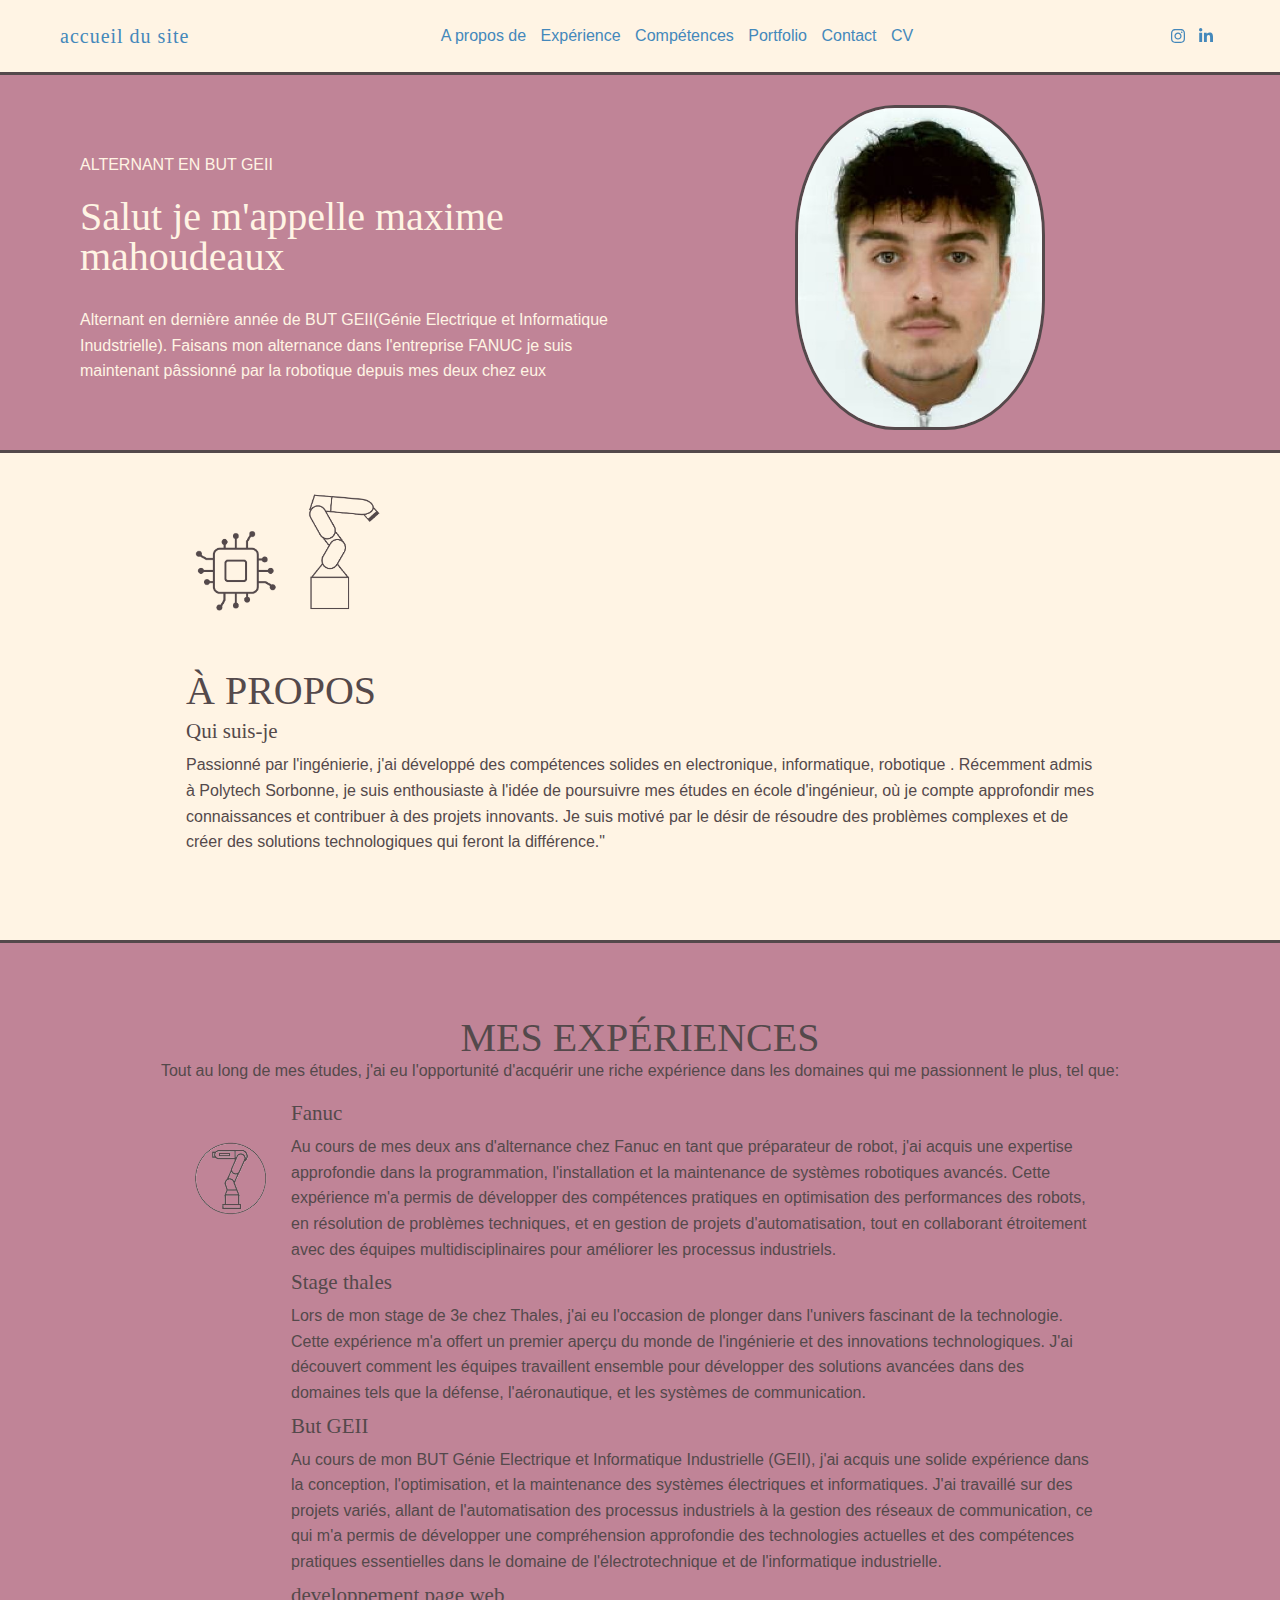
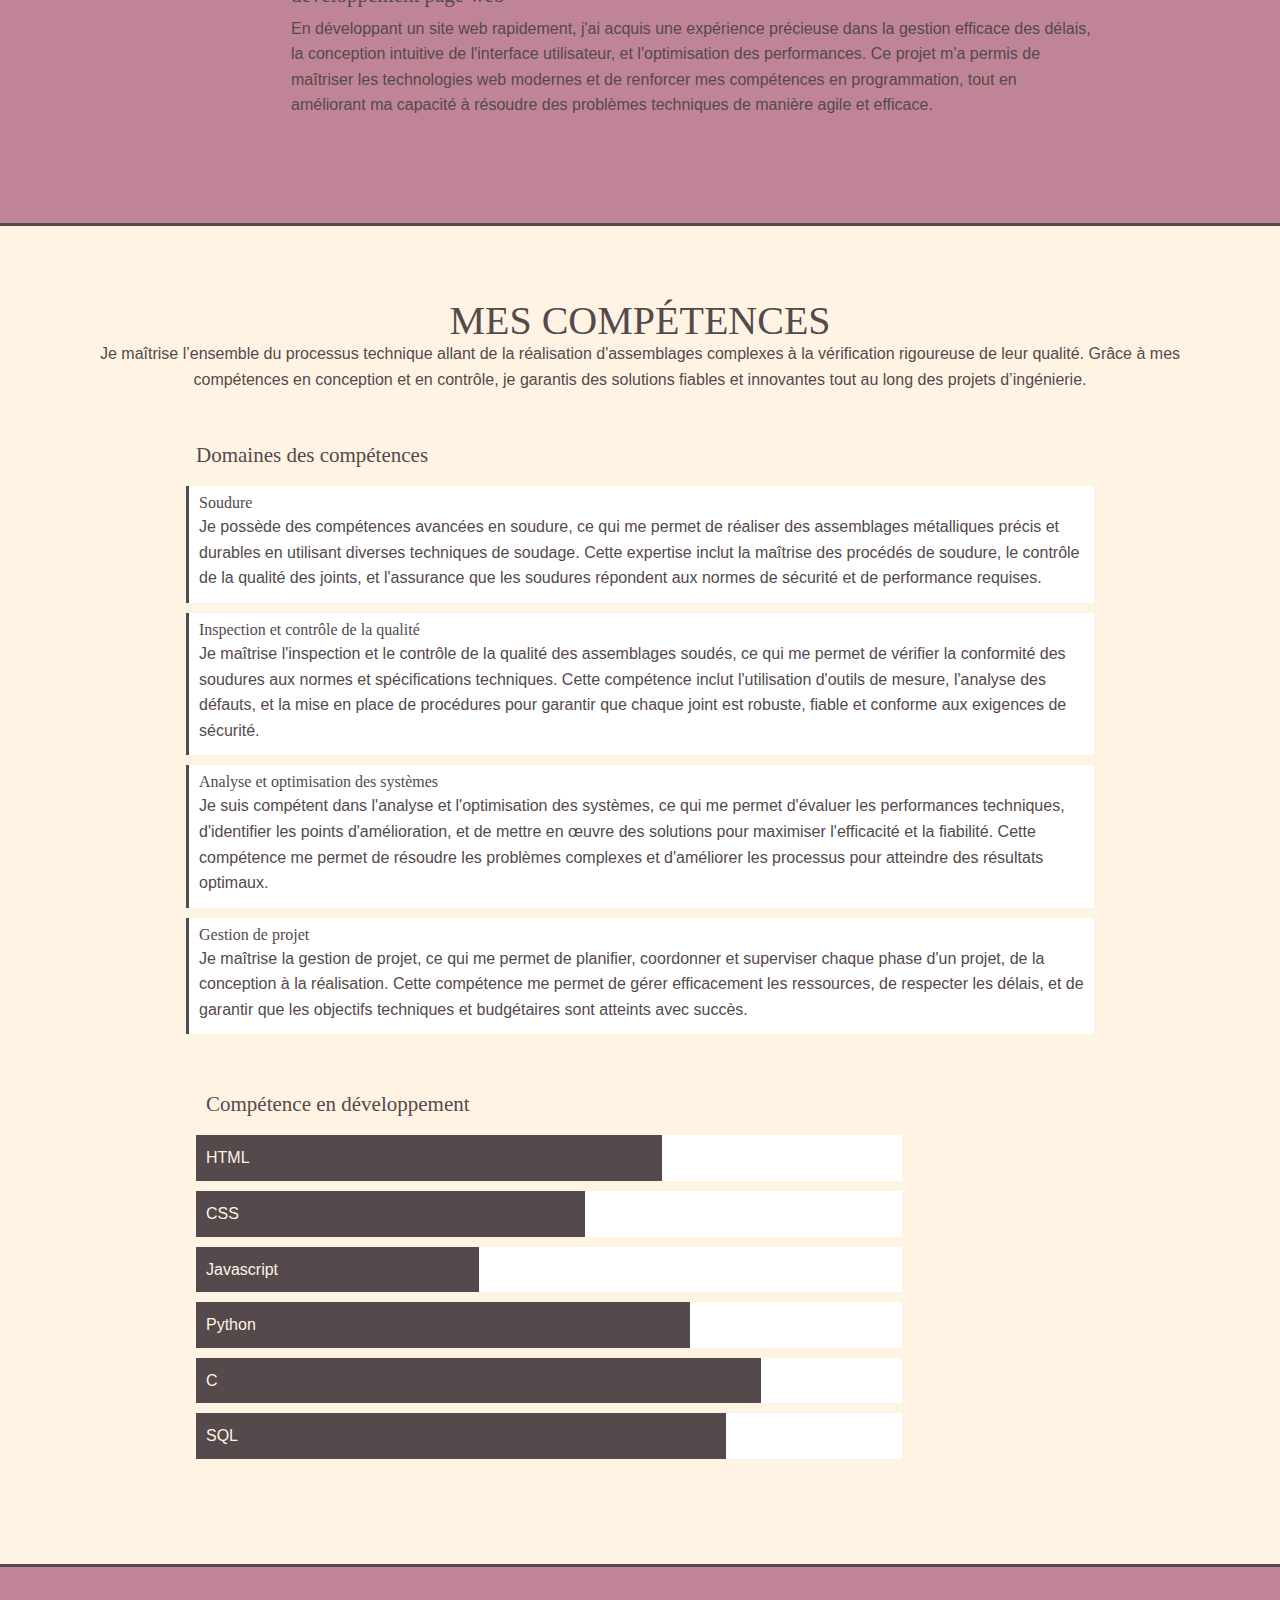
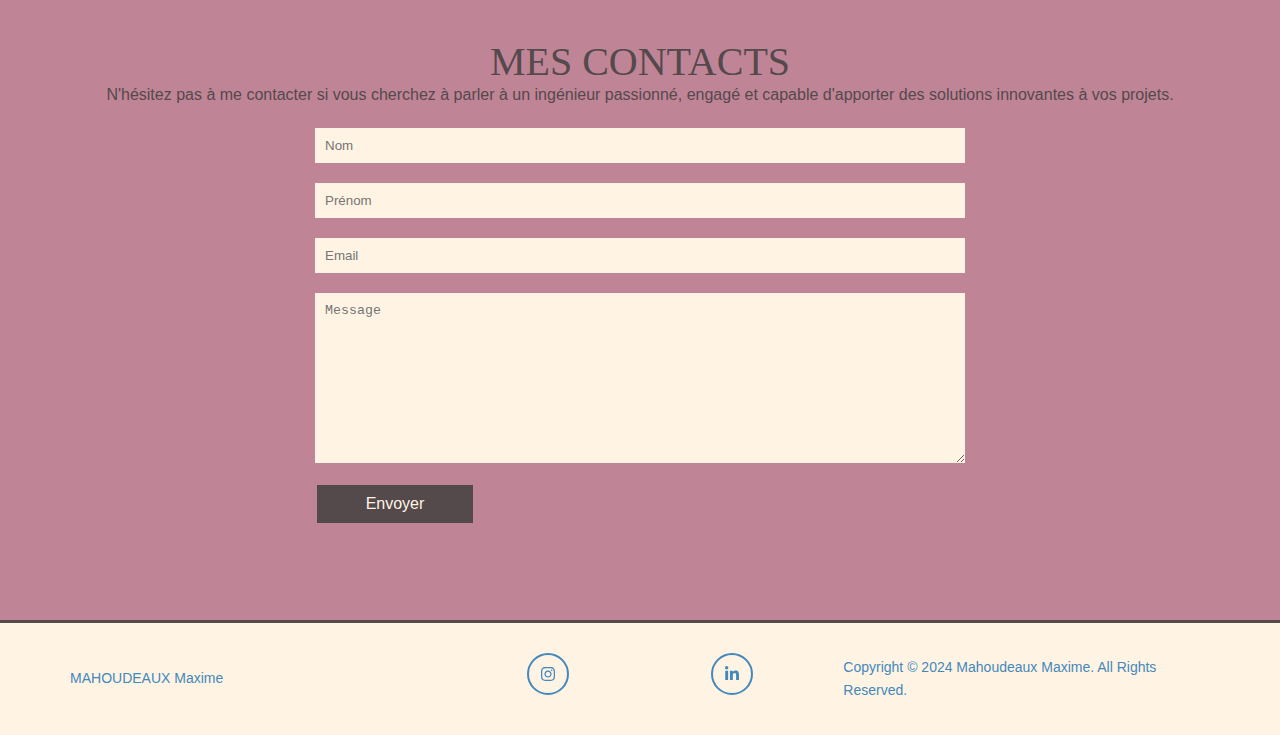
<file: portfolio_html/index.html>
<html lang="fr">
<head>
    <meta charset="UTF-8">
    <meta name="viewport" content="width=device-width, initial-scale=1.0">
    <title>Mahoudeaux Maxime</title>
    <meta name="description" content="portfolio de maxime mahoudeaux - alternant cher FANUC">
    <link rel="shortcut icon" href="./image/logo.ico?v=1" type="image/x-icon">
    <link rel="stylesheet" href="./css/global.css">
</head>
<body>
   <!--
    rapide liste de ce qu'il faut faire en html

    barre du haut:
    -menu déroulant
    -social
    -logo
    -menu normal

    Hero
    right
    left

    About
    right
    left

    Experience
    -etude
    -pro
    Skill
    Contact

    footer
   --> 
   <header class="header">
        <div class="container  d-flex">
            <div class="logo">
                accueil du site
            </div>
            <nav class="navbar">
                <ul class="menu list-unstyled">
                    <li><a href="#about">A propos de</a></li>
                    <li><a href="#experience">Expérience</a></li>
                    <li><a href="#skill">Compétences</a></li>
                    <li><a href="#portfolio">Portfolio</a></li>
                    <li><a href="#contact">Contact</a></li>
                    <li><a href="cv.html" target="_blank">CV</a></li>
                    
                </ul>
            </nav>
            <div class="right">
                <ul class="social list-unstyled">
                    <li class="insta">
                        <a href="https://www.instagram.com/max.mdx/?next=%2F" target="_blank">
                          <svg aria-hidden="true" class="icon insta" focusable="false" data-prefix="fab" data-icon="instagram"
                            class="svg-inline--fa fa-instagram fa-w-14" role="img" xmlns="http://www.w3.org/2000/svg"
                            viewBox="0 0 448 512">
                            <path fill="currentColor"
                              d="M224.1 141c-63.6 0-114.9 51.3-114.9 114.9s51.3 114.9 114.9 114.9S339 319.5 339 255.9 287.7 141 224.1 141zm0 189.6c-41.1 0-74.7-33.5-74.7-74.7s33.5-74.7 74.7-74.7 74.7 33.5 74.7 74.7-33.6 74.7-74.7 74.7zm146.4-194.3c0 14.9-12 26.8-26.8 26.8-14.9 0-26.8-12-26.8-26.8s12-26.8 26.8-26.8 26.8 12 26.8 26.8zm76.1 27.2c-1.7-35.9-9.9-67.7-36.2-93.9-26.2-26.2-58-34.4-93.9-36.2-37-2.1-147.9-2.1-184.9 0-35.8 1.7-67.6 9.9-93.9 36.1s-34.4 58-36.2 93.9c-2.1 37-2.1 147.9 0 184.9 1.7 35.9 9.9 67.7 36.2 93.9s58 34.4 93.9 36.2c37 2.1 147.9 2.1 184.9 0 35.9-1.7 67.7-9.9 93.9-36.2 26.2-26.2 34.4-58 36.2-93.9 2.1-37 2.1-147.8 0-184.8zM398.8 388c-7.8 19.6-22.9 34.7-42.6 42.6-29.5 11.7-99.5 9-132.1 9s-102.7 2.6-132.1-9c-19.6-7.8-34.7-22.9-42.6-42.6-11.7-29.5-9-99.5-9-132.1s-2.6-102.7 9-132.1c7.8-19.6 22.9-34.7 42.6-42.6 29.5-11.7 99.5-9 132.1-9s102.7-2.6 132.1 9c19.6 7.8 34.7 22.9 42.6 42.6 11.7 29.5 9 99.5 9 132.1s2.7 102.7-9 132.1z">
                            </path></svg></a></li>
                    <li class="linkedin">
                    <a href="https://www.linkedin.com/in/maxime-mahoudeaux-8367702a2/" target="_blank">
                        <svg aria-hidden="true" class="icon linkedin" focusable="false" data-prefix="fab" data-icon="linkedin-in"
                          class="svg-inline--fa fa-linkedin-in fa-w-14" role="img" xmlns="http://www.w3.org/2000/svg"
                          viewBox="0 0 448 512">
                          <path fill="currentColor"
                            d="M100.28 448H7.4V148.9h92.88zM53.79 108.1C24.09 108.1 0 83.5 0 53.8a53.79 53.79 0 0 1 107.58 0c0 29.7-24.1 54.3-53.79 54.3zM447.9 448h-92.68V302.4c0-34.7-.7-79.2-48.29-79.2-48.29 0-55.69 37.7-55.69 76.7V448h-92.78V148.9h89.08v40.8h1.3c12.4-23.5 42.69-48.3 87.88-48.3 94 0 111.28 61.9 111.28 142.3V448z">
                          </path></svg></a></li>
                </ul>
                <button class="burger"><span class="bar"></span></button>
            </div>
        </div>
   </header>
   
   <section id="hero" class="hero">
    <div class="container">
        <div class="grid">
            <div class="hero__item left">
                <span> alternant en but GEII</span>
                <h1 class="title"> Salut je m'appelle maxime mahoudeaux</h1>
                <p>Alternant en dernière année de BUT GEII(Génie Electrique et Informatique Inudstrielle). Faisans mon alternance dans l'entreprise FANUC je suis maintenant pâssionné par la robotique depuis mes deux chez eux</p></div>
                <div class="hero__item right">
                    <img src="./image/photo.jpg" alt="Mahoudeaux Maxime">
                </div>
        </div>
    </div>
   </section>
   <section id="about" class="about">
    <div class="container">
        <div class="grid">
            <div class="grid__item">
                <img src="./image/puce.png" alt="puce simple"class="image-puce">
                <img src="./image/robot_fanuc.png" alt="robot fanuc simplifié" class="image-robot1">
            </div>
            <div class="grid__item">
                <h2 class="section-title">à propos</h2>
                <h3>Qui suis-je</h3>
                <p> Passionné par l'ingénierie, j'ai développé des compétences solides en electronique, informatique, robotique . Récemment admis à Polytech Sorbonne, je suis enthousiaste à l'idée de poursuivre mes études en école d'ingénieur, où je compte approfondir mes connaissances et contribuer à des projets innovants. Je suis motivé par le désir de résoudre des problèmes complexes et de créer des solutions technologiques qui feront la différence."</p>
            </div>
        </div>
    </div>
   </section>

   <section id="experience" class="experience">
    <div class="container">
        <div class="section-header">
        <h2 class="section-title">mes expériences</h2>
        <p>Tout au long de mes études, j'ai eu l'opportunité d'acquérir une riche expérience dans les domaines qui me passionnent le plus, tel que:</p>
        </div>
        <div class="grid">
            <div class="grid__item">
                <div class="service">
                    <div class="service__icon">
                        <img src="./image/fanuc_icon.png" alt="robot de fanuc LRM">
                    </div>
                    <div class="service__content">
                        <h3>Fanuc</h3>
                        <p>Au cours de mes deux ans d'alternance chez Fanuc en tant que préparateur de robot, j'ai acquis une expertise approfondie dans la programmation, l'installation et la maintenance de systèmes robotiques avancés. Cette expérience m'a permis de développer des compétences pratiques en optimisation des performances des robots, en résolution de problèmes techniques, et en gestion de projets d'automatisation, tout en collaborant étroitement avec des équipes multidisciplinaires pour améliorer les processus industriels.</p>
                    </div>
                </div>
                <div class="service">
                    <div class="service__icon">
                    </div>
                    <div class="service__content">
                        <h3>Stage thales</h3>
                        <p>Lors de mon stage de 3e chez Thales, j'ai eu l'occasion de plonger dans l'univers fascinant de la technologie. Cette expérience m'a offert un premier aperçu du monde de l'ingénierie et des innovations technologiques. J'ai découvert comment les équipes travaillent ensemble pour développer des solutions avancées dans des domaines tels que la défense, l'aéronautique, et les systèmes de communication.</p>
                    </div>
                </div>
                <div class="service">
                    <div class="service__icon">
                    </div>
                    <div class="service__content">
                        <h3>But GEII</h3>
                        <p>Au cours de mon BUT Génie Electrique et Informatique Industrielle (GEII), j'ai acquis une solide expérience dans la conception, l'optimisation, et la maintenance des systèmes électriques et informatiques. J'ai travaillé sur des projets variés, allant de l'automatisation des processus industriels à la gestion des réseaux de communication, ce qui m'a permis de développer une compréhension approfondie des technologies actuelles et des compétences pratiques essentielles dans le domaine de l'électrotechnique et de l'informatique industrielle.</p>
                    </div>
                </div>
                <div class="service">
                    <div class="service__icon">
                    </div>
                    <div class="service__content">
                        <h3>developpement page web</h3>
                        <p>En développant un site web rapidement, j'ai acquis une expérience précieuse dans la gestion efficace des délais, la conception intuitive de l'interface utilisateur, et l'optimisation des performances. Ce projet m'a permis de maîtriser les technologies web modernes et de renforcer mes compétences en programmation, tout en améliorant ma capacité à résoudre des problèmes techniques de manière agile et efficace.</p>
                    </div>
                </div> 
            </div>
            <div class="grid__item">
                
            </div>
        </div>
    </div>
   </section>
   <section id="skill" class="skill">
    <div class="container">
        <div class="section-header">
        <h2 class="section-title">Mes compétences</h2>
        <p>Je maîtrise l’ensemble du processus technique allant de la réalisation d'assemblages complexes à la vérification rigoureuse de leur qualité. Grâce à mes compétences en conception et en contrôle, je garantis des solutions fiables et innovantes tout au long des projets d’ingénierie.</p>
        </div>
        <div class="grid">
            <div class="grid__item">
                <h3>Domaines des compétences</h3>
                <ul class="list-unstyled">
                    <li>
                        <h4>Soudure</h4>
                        <p>Je possède des compétences avancées en soudure, ce qui me permet de réaliser des assemblages métalliques précis et durables en utilisant diverses techniques de soudage. Cette expertise inclut la maîtrise des procédés de soudure, le contrôle de la qualité des joints, et l'assurance que les soudures répondent aux normes de sécurité et de performance requises.</p>
                    </li>
                    <li>
                        <h4>Inspection et contrôle de la qualité</h4>
                        <p>Je maîtrise l'inspection et le contrôle de la qualité des assemblages soudés, ce qui me permet de vérifier la conformité des soudures aux normes et spécifications techniques. Cette compétence inclut l'utilisation d'outils de mesure, l'analyse des défauts, et la mise en place de procédures pour garantir que chaque joint est robuste, fiable et conforme aux exigences de sécurité.</p>
                    </li>
                    <li>
                        <h4>Analyse et optimisation des systèmes</h4>
                        <p>Je suis compétent dans l'analyse et l'optimisation des systèmes, ce qui me permet d'évaluer les performances techniques, d'identifier les points d'amélioration, et de mettre en œuvre des solutions pour maximiser l'efficacité et la fiabilité. Cette compétence me permet de résoudre les problèmes complexes et d'améliorer les processus pour atteindre des résultats optimaux.</p>
                    </li>
                    <li>
                        <h4>Gestion de projet</h4>
                        <p>Je maîtrise la gestion de projet, ce qui me permet de planifier, coordonner et superviser chaque phase d'un projet, de la conception à la réalisation. Cette compétence me permet de gérer efficacement les ressources, de respecter les délais, et de garantir que les objectifs techniques et budgétaires sont atteints avec succès.</p>
                    </li>
                </ul>
                <div class="grid__item">
                    <h3>Compétence en développement</h3>
                    <div class="progressbar">
                        <div class="bar" style="width:66%;">HTML</div>
                    </div>
                    <div class="progressbar">
                        <div class="bar" style="width:55%;">CSS</div>
                    </div>
                    <div class="progressbar">
                        <div class="bar" style="width:40%;">Javascript</div>
                    </div>
                    <div class="progressbar">
                        <div class="bar" style="width:70%;">Python</div>
                    </div>
                    <div class="progressbar">
                        <div class="bar" style="width:80%;">C</div>
                    </div>
                    <div class="progressbar">
                        <div class="bar" style="width:75%;">SQL</div>
                    </div>
                </div>
    </div>
    </section>
   <section id="contact" class="contact">
    <div class="container">
        <div class="section-header">
            <h2 class="section-title">mes contacts</h2>
            <p>N'hésitez pas à me contacter si vous cherchez à parler à un ingénieur passionné, engagé et capable d'apporter des solutions innovantes à vos projets.</p>
        </div>
        <form action="contact.php" class="form">
            <label for="firstname">
                <input type="text" name="firstname" id="firstname" placeholder="Nom">
            </label>
            <label for="lastname">
                <input type="text" name="lastname" id="lastname" placeholder="Prénom">
            </label>
            <label for="email">
                <input type="email" name="email" id="email" placeholder="Email">
            </label>
            <textarea name="message" id="message" placeholder="Message"></textarea>
            <input type="submit" class="btn" value="Envoyer">
        </form>
   </section>
   

    <footer>
        <div class="container">
            <div class="grid">
                <div class="grid__item">
                    <p>MAHOUDEAUX Maxime</p>
                </div>
                <div class="grid__item">
                    <ul class="social list-unstyled">
                        <li>
                            <a href="https://google.fr">
                              <svg aria-hidden="true" class="icon insta" focusable="false" data-prefix="fab" data-icon="instagram"
                                class="svg-inline--fa fa-instagram fa-w-14" role="img" xmlns="http://www.w3.org/2000/svg"
                                viewBox="0 0 448 512">
                                <path fill="currentColor"
                                  d="M224.1 141c-63.6 0-114.9 51.3-114.9 114.9s51.3 114.9 114.9 114.9S339 319.5 339 255.9 287.7 141 224.1 141zm0 189.6c-41.1 0-74.7-33.5-74.7-74.7s33.5-74.7 74.7-74.7 74.7 33.5 74.7 74.7-33.6 74.7-74.7 74.7zm146.4-194.3c0 14.9-12 26.8-26.8 26.8-14.9 0-26.8-12-26.8-26.8s12-26.8 26.8-26.8 26.8 12 26.8 26.8zm76.1 27.2c-1.7-35.9-9.9-67.7-36.2-93.9-26.2-26.2-58-34.4-93.9-36.2-37-2.1-147.9-2.1-184.9 0-35.8 1.7-67.6 9.9-93.9 36.1s-34.4 58-36.2 93.9c-2.1 37-2.1 147.9 0 184.9 1.7 35.9 9.9 67.7 36.2 93.9s58 34.4 93.9 36.2c37 2.1 147.9 2.1 184.9 0 35.9-1.7 67.7-9.9 93.9-36.2 26.2-26.2 34.4-58 36.2-93.9 2.1-37 2.1-147.8 0-184.8zM398.8 388c-7.8 19.6-22.9 34.7-42.6 42.6-29.5 11.7-99.5 9-132.1 9s-102.7 2.6-132.1-9c-19.6-7.8-34.7-22.9-42.6-42.6-11.7-29.5-9-99.5-9-132.1s-2.6-102.7 9-132.1c7.8-19.6 22.9-34.7 42.6-42.6 29.5-11.7 99.5-9 132.1-9s102.7-2.6 132.1 9c19.6 7.8 34.7 22.9 42.6 42.6 11.7 29.5 9 99.5 9 132.1s2.7 102.7-9 132.1z">
                                </path></svg></a></li>
                        <li>
                        <a href="https://google.fr">
                            <svg aria-hidden="true" class="icon linkedin" focusable="false" data-prefix="fab" data-icon="linkedin-in"
                              class="svg-inline--fa fa-linkedin-in fa-w-14" role="img" xmlns="http://www.w3.org/2000/svg"
                              viewBox="0 0 448 512">
                              <path fill="currentColor"
                                d="M100.28 448H7.4V148.9h92.88zM53.79 108.1C24.09 108.1 0 83.5 0 53.8a53.79 53.79 0 0 1 107.58 0c0 29.7-24.1 54.3-53.79 54.3zM447.9 448h-92.68V302.4c0-34.7-.7-79.2-48.29-79.2-48.29 0-55.69 37.7-55.69 76.7V448h-92.78V148.9h89.08v40.8h1.3c12.4-23.5 42.69-48.3 87.88-48.3 94 0 111.28 61.9 111.28 142.3V448z">
                              </path></svg></a></li>
                    </ul>
                </div>
                <div class="grid__item">
                    Copyright © 2024 Mahoudeaux Maxime. All Rights Reserved.
                </div>
            </div>
        </div>
    <footer>
   
</body>
</html>
</file>
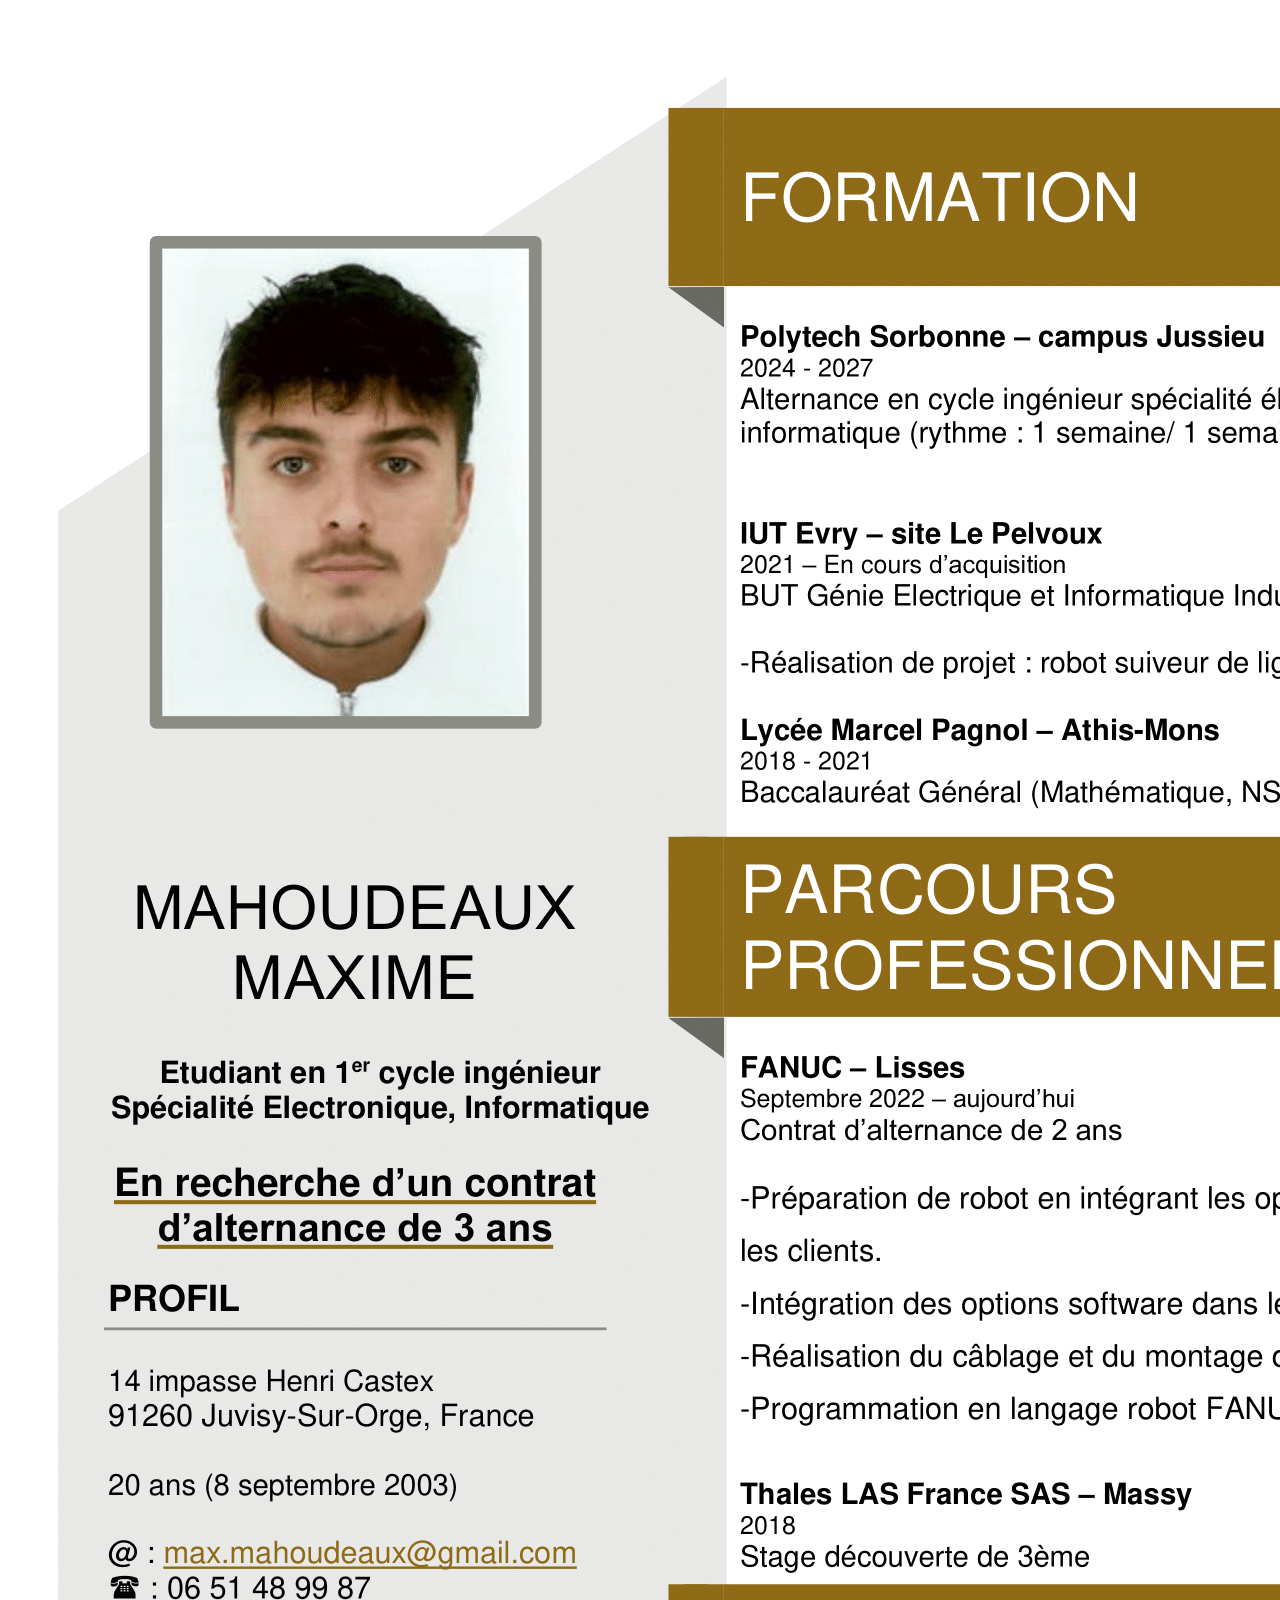
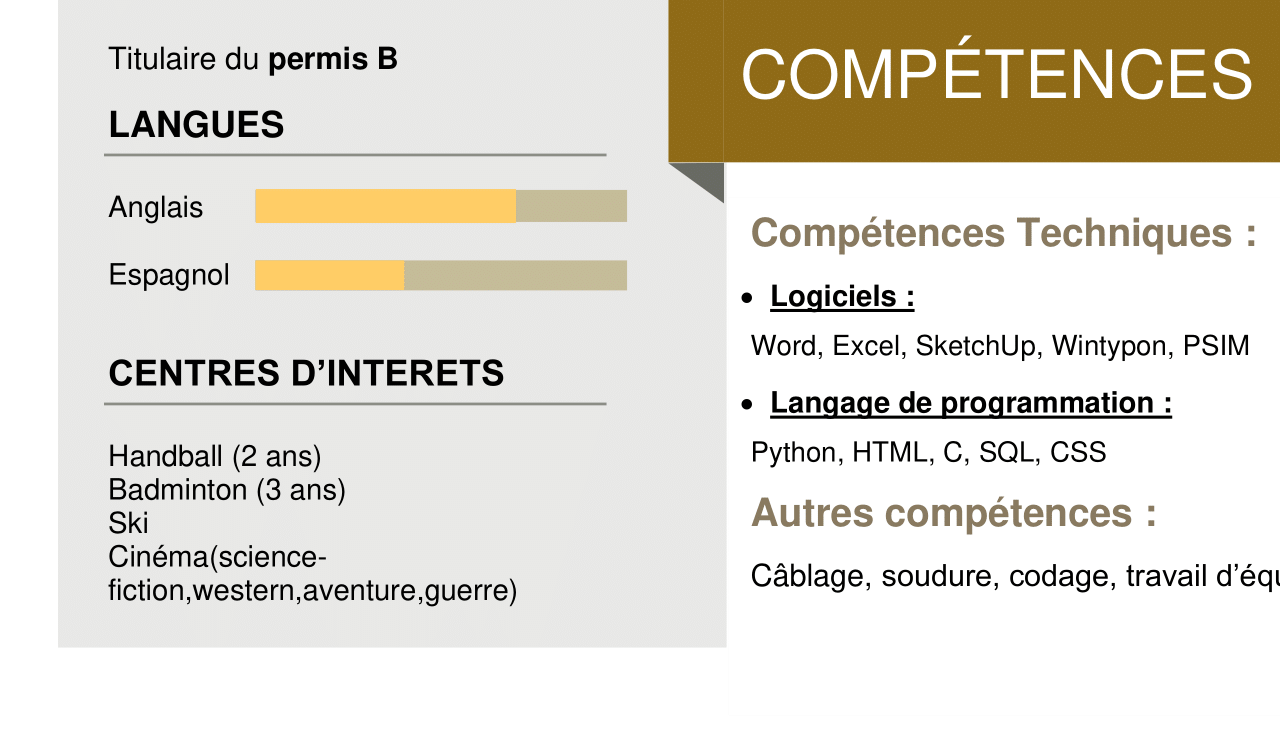
<file: portfolio_html/cv.html>
<html lang="fr">
<head>
    <meta charset="UTF-8">
    <meta name="viewport" content="width=device-width, initial-scale=1.0">
    <title>Mahoudeaux Maxime</title>
    <meta name="description" content="portfolio de maxime mahoudeaux - alternant cher FANUC">
    <link rel="shortcut icon" href="./image/logo.ico?v=1" type="image/x-icon">
</head>
<body>
   <!--
    rapide liste de ce qu'il faut faire en html

    barre du haut:
    -menu déroulant
    -social
    -logo
    -menu normal

    Hero
    right
    left

    About
    right
    left

    Experience
    -etude
    -pro
    Skill
    Contact

    footer
   --> 
   <header class="cv">
        <div class="container">
            <div class="cv">
                <img src="./image/CV.png" alt="cvmax">
            </div>
        </div>
   </header>
</body>
</html>
</file>
<file: portfolio_html/css/global.css>
/*global*/

:root {                         /*variable afin de mettre les couleurs plus facilement dans le code et de pouvoir toutes les changer d'un coup */
    --cassé: #FFF4E4;
    --bleu: #4488BB;
    --marron: #54494B;
    --beige: #C08497;

}

*,
*::before,
*::after{
    box-sizing: border-box;
}

*{
    margin: 0;
    padding: 0;
}

html{
    font-size: 62.5%;
}

body{
    font-family: Verdana, Verdana, Geneva, Tahoma, sans-serif;
    font-size:1.6rem;
    line-height: 1.6;
    color: var(--marron);
    margin: 0;
}

h1, h2, h3, h4, h5, h6 {
    font-family: 'Times New Roman', Times, serif;
    line-height: 1;
    font-weight: 500;
}

h1, .h1{
    font-size: 3.1rem;
}

h2, .h2{
    font-size: 2.8rem;
    text-transform: uppercase;
}

h3, .h3{
    font-size: 2.1rem;
    padding: 1rem 0;
}

a{
    text-decoration: none;
}

img{
    max-width: 100%;

}

li{
    margin-bottom: 1rem;
}

.list-unstyled{
    list-style: none;
    margin: 0;
    padding: 0;
}

.container{
    padding: 1rem 2rem;
    
}

.d-flex{
    display: flex;
    align-items: center;
    justify-content: space-between;
}

.grid{
    display: flex;
    flex-wrap: wrap;
    justify-content: center;
}

.grid__item{
    flex-grow: 1;
    flex-shrink: 0;
    width: 100%;
    padding: 1rem;
}

@media screen and (min-width: 750px) {
    .container{
        max-width: 1200px;
        margin: 0 auto;
        padding: 2rem;
    }
    .grid__item{
        max-width: 80%;
    }
}

section{
    padding: 5.5rem 0;
}


.section-header{
    text-align: center;
}

@media screen and (min-width: 750px) {
    .section-title{
        font-size: 4rem;
    }
}

/*----------------------------------------------------------tête du site----------------------------------------------------------*/



.header{
    background: var(--cassé);
    border-bottom: 3px solid var(--marron);
    position: sticky;
    top: 0;
    z-index: 1;
}


.header .logo{
    font-size: 2rem;
    font-family: 'Times New Roman', Times, serif;
    letter-spacing: 1px;
    color: var(--bleu);
    display: flex;
    align-items: center;
    min-width: 150px;
}




.header .container{
    display: flex;
    justify-content: space-between;
}

.header li{
    display: inline-flex;
    align-items: center;
    padding: 0 .5rem;
    color: var(--bleu);
    margin-bottom: 0;
}

.header a{
    color: var(--bleu);
}

.header a:hover{
    color: white;
}

.header .right{
    display: flex;
    align-items: center;
    color: var(--bleu);
    padding-left: 2rem;
}

.social {
    display: flex;
}

.social a {
    padding: 0 2px;
}

.social .icon {
    height: 16px;
    width: 14px;
}

.linkedin:hover{
    animation: bounce 2s infinite;
}

.insta:hover{
    animation: bounce 2s infinite;
}

.burger{
    background: none;
    border: none;
    cursor:pointer;
    width: 35px;
    height: 35px;
    position: relative;
    margin-left: 1rem;
}

.burger .bar{
    display: block;
    width: 20px;
    height: 2px;
    background-color: var(--bleu);
}
.burger .bar::before, .burger .bar::after {
    display: block;
    content: "";
    width: 20px;
    height: 2px;
    background-color: var(--bleu);
    position: absolute;
}

.burger .bar::before{
    transform: translateY(-7px);
}

.burger .bar::after{
    transform: translateY(7px);
}

/*gestion de 2 tailles d'ecran afin de s'adapter aux téléphones et ordinateur*/

@media screen and (max-width: 749px) {
    .navbar{
        display: none;
        
    }
    .header .logo{
        align-items: center;
    }
}


@media screen and (min-width: 750px) {
    .navbar{
        display: flex;
        text-align: center;
    }
    .burger{
        display: none;
    }
}

/*mise en place d'animation*/

@keyframes bounce {
    0%, 20%, 50%, 80%{
        transform: translateY(0);
    }
    40% {
        transform: translateY(-20px);
    }
    60% {
        transform: translateY(-10px);
    }
}


/*----------------------------------------------------------Intro----------------------------------------------------------*/


.hero {
    background: var(--beige);
    color: var(--cassé);
    border-bottom: 3px solid var(--marron);
    padding: 1rem 0 0 0;
}

.hero .title{
    color: inherit;
    font-size: 4rem;
    margin: 2rem 0 3rem;
}

.hero__item{
    display:flex;
    flex-direction: column;
    justify-content: center;
}

.hero .container{
    padding: 2rem 4rem;
}

.hero__item span{
    text-transform: uppercase;
}

.img{
    height: auto;
}
.hero__item.right{
    align-items: center;
}
.hero__item.right img{
    border: 3px solid var(--marron);
}

@media screen and (max-width: 749px) {

    .hero__item.left{
        order: 2;
        align-items: center;
    }

    .hero__item.right{
        order: 1;
    }
    .hero .grid{
        justify-content: center;
    }
    .hero span{
        margin-top: 1rem;
    }
    .hero__item.right img{
        max-width: 350px;
    }
}

@media screen and (min-width: 750px) {
    .hero__item{
        flex:1 0 50%;
        align-items: flex-start;
        text-align:left;
    }    
    .hero__item.right img{
        max-width: 250px;
        border-radius: 40%;
    }
}


/*----------------------------------------------------------à propos de----------------------------------------------------------*/
.about{
    background-color: var(--cassé);
    padding-top: 0%;
    border-bottom: 3px solid var(--marron);
}

.about .container{
    display: flex;
}

.about .section-title{
    margin-top: 2.8rem;
}


@media screen and (max-width: 749px){
    .about img{
        max-width: 100px;
        width: auto;
        height: auto;
    }

}

@media screen and (min-width: 750px){
    .about img{
        max-width: 100px;
        height: auto;
    }

}


/*----------------------------------------------------------expérience----------------------------------------------------------*/


.experience{
    background: var(--beige);
    border-bottom: 3px solid var(--marron);
}

.service__icon{
    display: flex;
    align-items: center;
    justify-content: center;
    width: 90px;
    height: 90px;
    margin: 0 auto;
}

.service__icon svg{
    height: 35px;
}

.service__content{
    flex: 1;
}

.service h3{
    margin-bottom: 0;
}

@media screen and (max-width: 749px){
    .service{
        text-align: center;
    }
    .service__icon{
        margin: 0 auto;
    }

}

@media screen and (min-width: 750px){
    .service{
        display: flex;
        align-items: center;
    }
    .service__icon{
        margin-right: 1.5rem ;
    }

}

/*----------------------------------------------------------compétence----------------------------------------------------------*/


.skill {
    background: var(--cassé);
    border-bottom: 3px solid var(--marron);
}

.skill h3{
    margin: 3rem 0 1rem 1rem;
}

.skill h4, .skill p{
    margin: 0 0 0.3rem 0;
}

.skill li{
    background: white;
    border-left: 3px solid var(--marron);
    padding: .9rem 1rem;
}

.skill .progressbar{
    background: white;
    color: var(--cassé);
    margin-bottom: 1rem;
}

.skill .bar{
    background: var(--marron);
    padding: 1rem;
}

/*----------------------------------------------------------contact----------------------------------------------------------*/

.contact{
    background: var(--beige);
    border-bottom: 3px solid var(--marron);
}

.form{
    max-width: 650px;
    margin: 2rem auto 0 auto;
}

.form input, .form textarea{
    outline: none;
    display: block;
    border: none;
    width: 100%;
    padding: 1rem;
    margin-bottom: 2rem;
    background: var(--cassé);
    color: var(--marron);
}

.form textarea{
    min-height: 170px;
}

.form .btn{
    background: var(--marron);
    width: auto;
    min-width: 160px;
    font-size: 1.6rem;
    color: var(--cassé);
    border: solid 2px var(--beige);
}

.form .btn:hover{
    cursor: pointer;
    color: var(--marron);
    background: var(--cassé);
    border-color: var(--marron);
    border: solid 2px;
}

/*----------------------------------------------------------pied de page----------------------------------------------------------*/


footer{
    color: var(--bleu);
    background: var(--cassé);
    text-align: center;
    font-size: 1.4rem;
}

footer p{
    margin: 0;
}

footer .grid {
    align-items: center;
  }

footer .social{
    text-align: center;
    justify-content: space-around;
}

footer .social .icon{
    height: auto;
}



footer .social a {
    color: var(--bleu);
    border: 2px solid var(--bleu);
    border-radius: 50%;
    width: 42px;
    height: 42px;
    display: flex;
    justify-content: center;
    transition: all;
}

footer .social a:hover{
    background: var(--bleu);
    color: var(--cassé);
}

@media screen and (min-width: 750px){
    footer{
        text-align: left;
    }
    footer .grid__item{
        max-width: 33.333%;
    }
}
</file>
